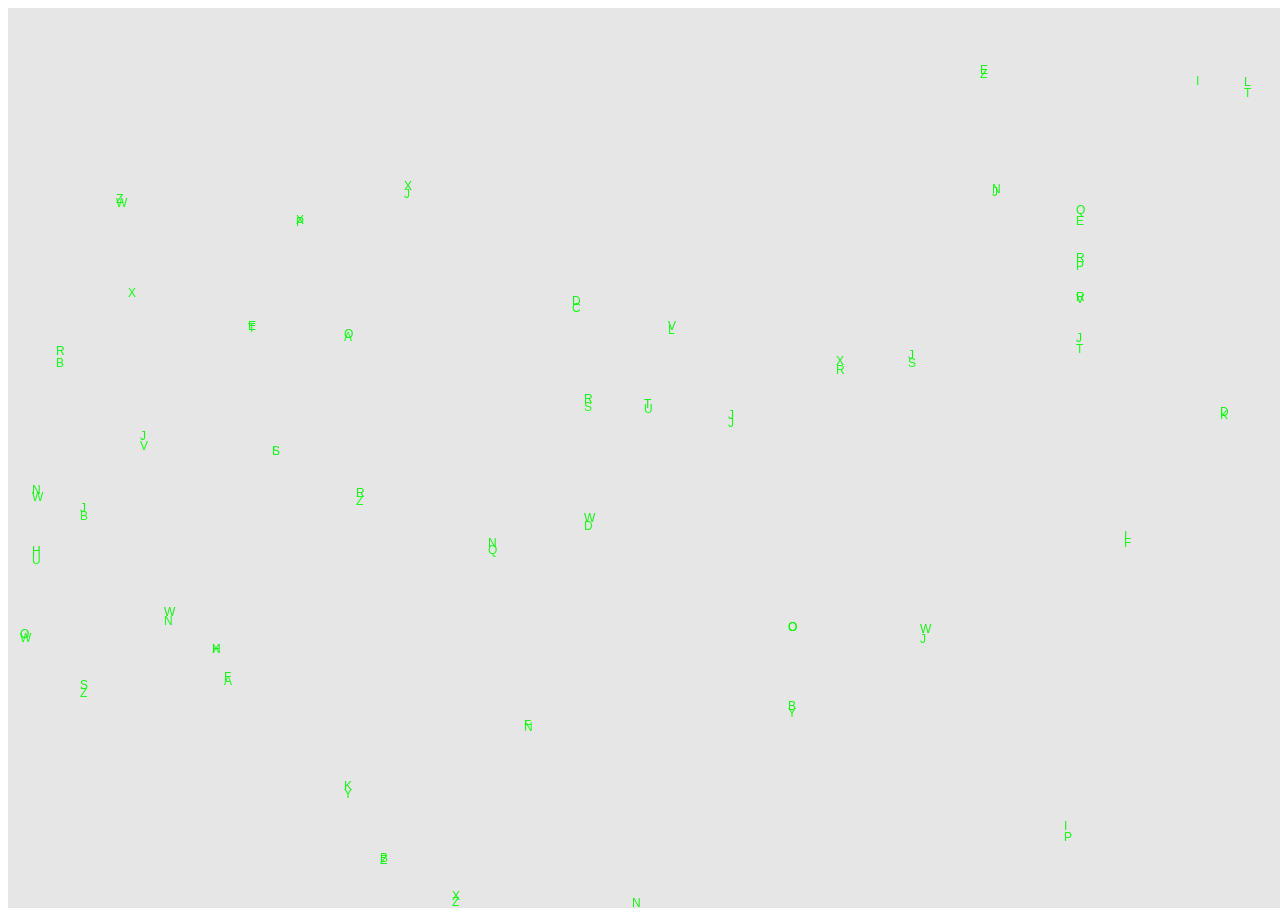
<file: matrix.html>
<!DOCTYPE html>
<html lang="en">
<head>
    <meta charset="UTF-8">
    <meta http-equiv="X-UA-Compatible" content="IE=edge">
    <meta name="viewport" content="width=device-width, initial-scale=1.0">
    <meta http-equiv="CASHE-CONTROL" content="NO CAHCHE">
    <title>matrix</title>
</head>
<body >
    <!-- <h2><a href="index.html">назад</a></h2> -->

    <canvas width="800" height="800" id="canvas"></canvas>
    <script>        
       const canvas = document.getElementById("canvas");
       const ctx = canvas.getContext("2d");     


       let cw = window.innerWidth;
       let ch = window.innerHeight;

       canvas.width = cw;
       canvas.height = ch;

       window.addEventListener('resize', function(event){
        cw = window.innerWidth;
        ch = window.innerHeight;
        canvas.width = cw;
        canvas.height = ch;
        maxCharCount = cw / fontSize;
        console.log(cw, ch);
       }, true);

       let charArray = [
           'q',
           'w',
           'e',
           'r',
           't',
           'y',
           'u',
           'i',
           'o',
           'p',
           'l',
           'k',
           'j',
           'h',
           'g',
           'f',
           'd',
           's',
           'a',
           'z',
           'x',
           'c',
           'v',
           'b',
           'n',
           'm',
       ];

       let maxCharCount = 300;
       let fallingCharArray = [];
       let fontSize = 12;
       let maxColumns = cw / fontSize;

       let frames = 0;

       class FallingChar{
           constructor(x, y){
               this.x = x;
               this.y = y;
           }
           
           draw(ctx){
            let rndNumber = Math.floor(Math.random() * (charArray.length - 1));
            this.value = charArray[rndNumber].toUpperCase();
            this.speed = Math.random() * fontSize; //зробити накладання букв

            ctx.fillStyle = "rgba(0, 255, 0, 0.9)"; //колір букви
            ctx.font = fontSize + "px sans-serif";
            ctx.fillText(this.value, this.x, this.y);
            this.y += this.speed;

            if(this.y > ch){
                this.y = Math.random() * ch;
                this.x = Math.floor(Math.random() * maxColumns) * fontSize; //домножити
            }
           }
       }
    //    let newChar = new FallingChar(10, 15);
    let update = () => {
        if (fallingCharArray.length < maxCharCount){
            let x = Math.floor(Math.random() * maxColumns) * fontSize; //домножити
            let y = Math.random() * ch;
            let fallingChar = new FallingChar(x, y);
            fallingCharArray.push(fallingChar);
        }

        ctx.fillStyle = "rgba(0, 0, 0, 0.05)"; //колір фону
        ctx.fillRect(0, 0, cw, ch);

        for(let i = 0; i < fallingCharArray.length && frames % 100; i++){
            fallingCharArray[i].draw(ctx);
        }

        console.log("update is runing");
        requestAnimationFrame(update);
        frames++;
    }
    update();
    </script>
        <!-- <audio controls autoplay loop style="display: block;">
            <source src="matrix.mp3">
            Your browser does not support the audio element.
        </audio> -->

        <!-- <video controls="" autoplay="" name="media"><source src="https://www.soundhelix.com/examples/mp3/SoundHelix-Song-7.mp3" type="audio/mpeg"></video> -->
</body>
</html>
</file>
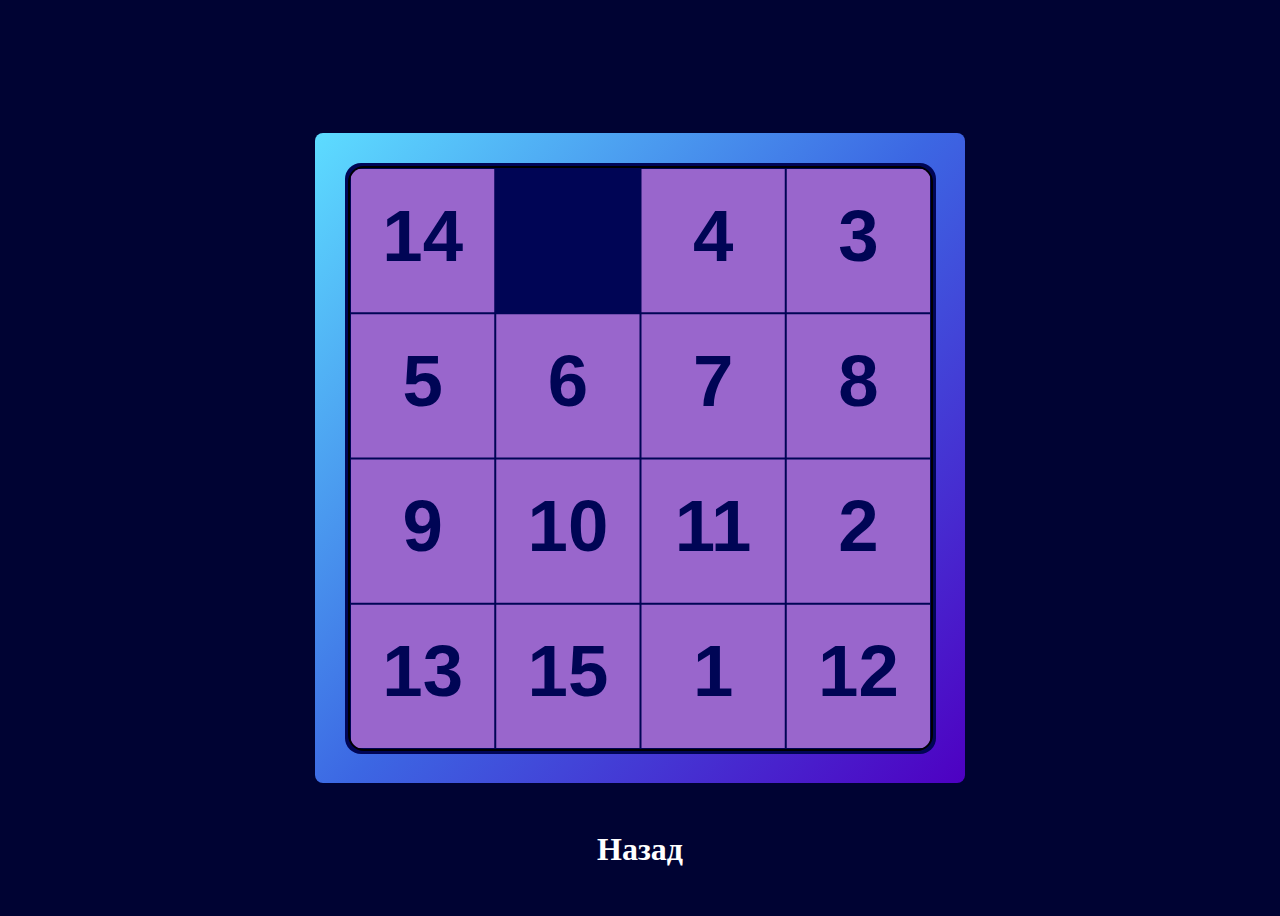
<file: tiles.html>
<!DOCTYPE html>
<html lang="en">
  <head>
    <meta charset="UTF-8" />
    <meta http-equiv="X-UA-Compatible" content="IE=edge" />
    <meta name="viewport" content="width=device-width, initial-scale=1.0" />
    <title>Tiles</title>
    <link rel="stylesheet" href="tiles.css" />
  </head>
  <body>
    <div class="card" id="card"></div>
    <canvas id="canvas"></canvas>
    <h1>
      <a href="index.html">Назад</a>
    </h1>
    
    <style>
      canvas {
        border: 2px solid black;
      }
    </style>
    <script>
      function getRandomBool() {
        if (Math.floor(Math.random() * 2) === 0) {
          return true;
        }
      }

      function Game(context, cellSize) {
        this.state = [
          [14, 0, 4, 3],
          [5, 6, 7, 8],
          [9, 10, 11, 2],
          [13, 15, 1, 12],
        ];

        this.color = "#9966CC";
        this.context = context;
        this.cellSize = cellSize;

        this.clicks = 0;
      }

      Game.prototype.getClicks = function () {
        return this.clicks;
      };

      Game.prototype.cellView = function (x, y) {
        this.context.fillStyle = this.color;
        this.context.fillRect(
          x + 1,
          y + 1,
          this.cellSize - 2,
          this.cellSize - 2
        );
      };

      Game.prototype.numView = function () {
        this.context.font = "bold " + this.cellSize / 2 + "px Arial";
        this.context.textAlign = "center";
        this.context.textBaseline = "middle";
        this.context.fillStyle = "#000555";
      };

      Game.prototype.draw = function () {
        for (let i = 0; i < 4; i++) {
          for (let j = 0; j < 4; j++) {
            if (this.state[i][j] > 0) {
              this.cellView(j * this.cellSize, i * this.cellSize);
              this.numView();
              this.context.fillText(
                this.state[i][j],
                j * this.cellSize + this.cellSize / 2,
                i * this.cellSize + this.cellSize / 2
              );
            }
          }
        }
      };

      Game.prototype.getNullCell = function () {
        for (let i = 0; i < 4; i++) {
          for (let j = 0; j < 4; j++) {
            if (this.state[j][i] === 0) {
              return { x: i, y: j };
            }
          }
        }
      };

      Game.prototype.move = function (x, y) {
        let nullCell = this.getNullCell();
        let canMoveHorizontal =
          (x - 1 == nullCell.x || x + 1 == nullCell.x) && y == nullCell.y;
        let canMoveVertical =
          (y - 1 == nullCell.y || y + 1 == nullCell.y) && x == nullCell.x;

        if (canMoveHorizontal || canMoveVertical) {
          this.state[nullCell.y][nullCell.x] = this.state[y][x];
          this.state[y][x] = 0;
        }
      };

      Game.prototype.victory = function () {
        let combination = [
          [1, 2, 3, 4],
          [5, 6, 7, 8],
          [9, 10, 11, 12],
          [13, 14, 15, 0],
        ];
        let result = true;
        for (let i = 0; i < 4; i++) {
          for (let j = 0; j < 4; j++) {
            if (combination[i][j] != this.state[i][j]) {
              result = false;
              break;
            }
          }
        }
        return result;
      };

      window.onload = function () {
        let canvas = document.getElementById("canvas");
        let cardSize = document.getElementById("card").offsetHeight;
        canvas.width = cardSize - 10;
        canvas.height = cardSize - 10;

        let context = canvas.getContext("2d");
        let cellSize = canvas.width / 4;
        let game = new Game(context, cellSize);
        game.draw();

        canvas.onclick = function (e) {
          let x = ((e.pageX - canvas.offsetLeft) / cellSize) | 0;
          let y = ((e.pageY - canvas.offsetTop) / cellSize) | 0;
          onEvent(x, y);

          canvas.ontouchend = function (e) {
            let x = ((e.touches[0].pageX - canvas.offsetLeft) / cellSize) | 0;
            let y = ((e.touches[0].pageY - canvas.offsetTop) / cellSize) | 0;
            onEvent(x, y);
          };
        };

        function onEvent(x, y) {
          game.move(x, y);
          context.fillRect(0, 0, canvas.width, canvas.height);
          game.draw();
          if (game.victory()) {
            game.draw();
            setTimeout(() => {
              alert("Ти переміг! Молодець!");
            }, 500);
          }
        }
      };
    </script>
  </body>
</html>
</file>
<file: tiles.css>
@property --rotate {
  syntax: "<angle>";
  initial-value: 132deg;
  inherits: false;
}

:root {
  --card-height: 65vh;
  --card--width: var(--card-height);
}

body {
  background: #000333;
  display: flex;
  align-items: center;
  justify-content: center;
  flex-direction: column;
  padding-top: 2rem;
  padding-bottom: 2rem;
  box-sizing: border-box;
  min-height: 100vh;
}
h1{
    position: absolute;
    top: 90vh;
}
a {
  color: white;
  text-decoration: none;
}
.card {
  background: #000555;
  width: var(--card--width);
  height: var(--card-height);
  padding: 3px;
  position: relative;
  border-radius: 16px;
  display: flex;
  justify-content: center;
  align-items: center;
  text-align: center;
  font-size: 1.5rem;
}

.card::before {
  content: "";
  width: 110%;
  height: 110%;
  /* background: rgb(255, 68, 68); */
  border-radius: 8px;
  z-index: -1;
  position: absolute;
  top: -5%;
  left: -5%;
  background-image: linear-gradient(
    var(--rotate),
    #5ddcff,
    #3c67e3,
    #4e00c2);
  opacity: 1;
  transition:  opacity 0.5s;
  animation: spin 2.5s linear infinite;
}

@keyframes spin {
  0% {
    --rotate: 0deg;
  }
  100% {
    --rotate: 360deg;
  }
}

canvas {
  position: absolute;
  border-radius: 16px;
  cursor: pointer;
  margin: 0;
  padding: 0;
}
</file>
